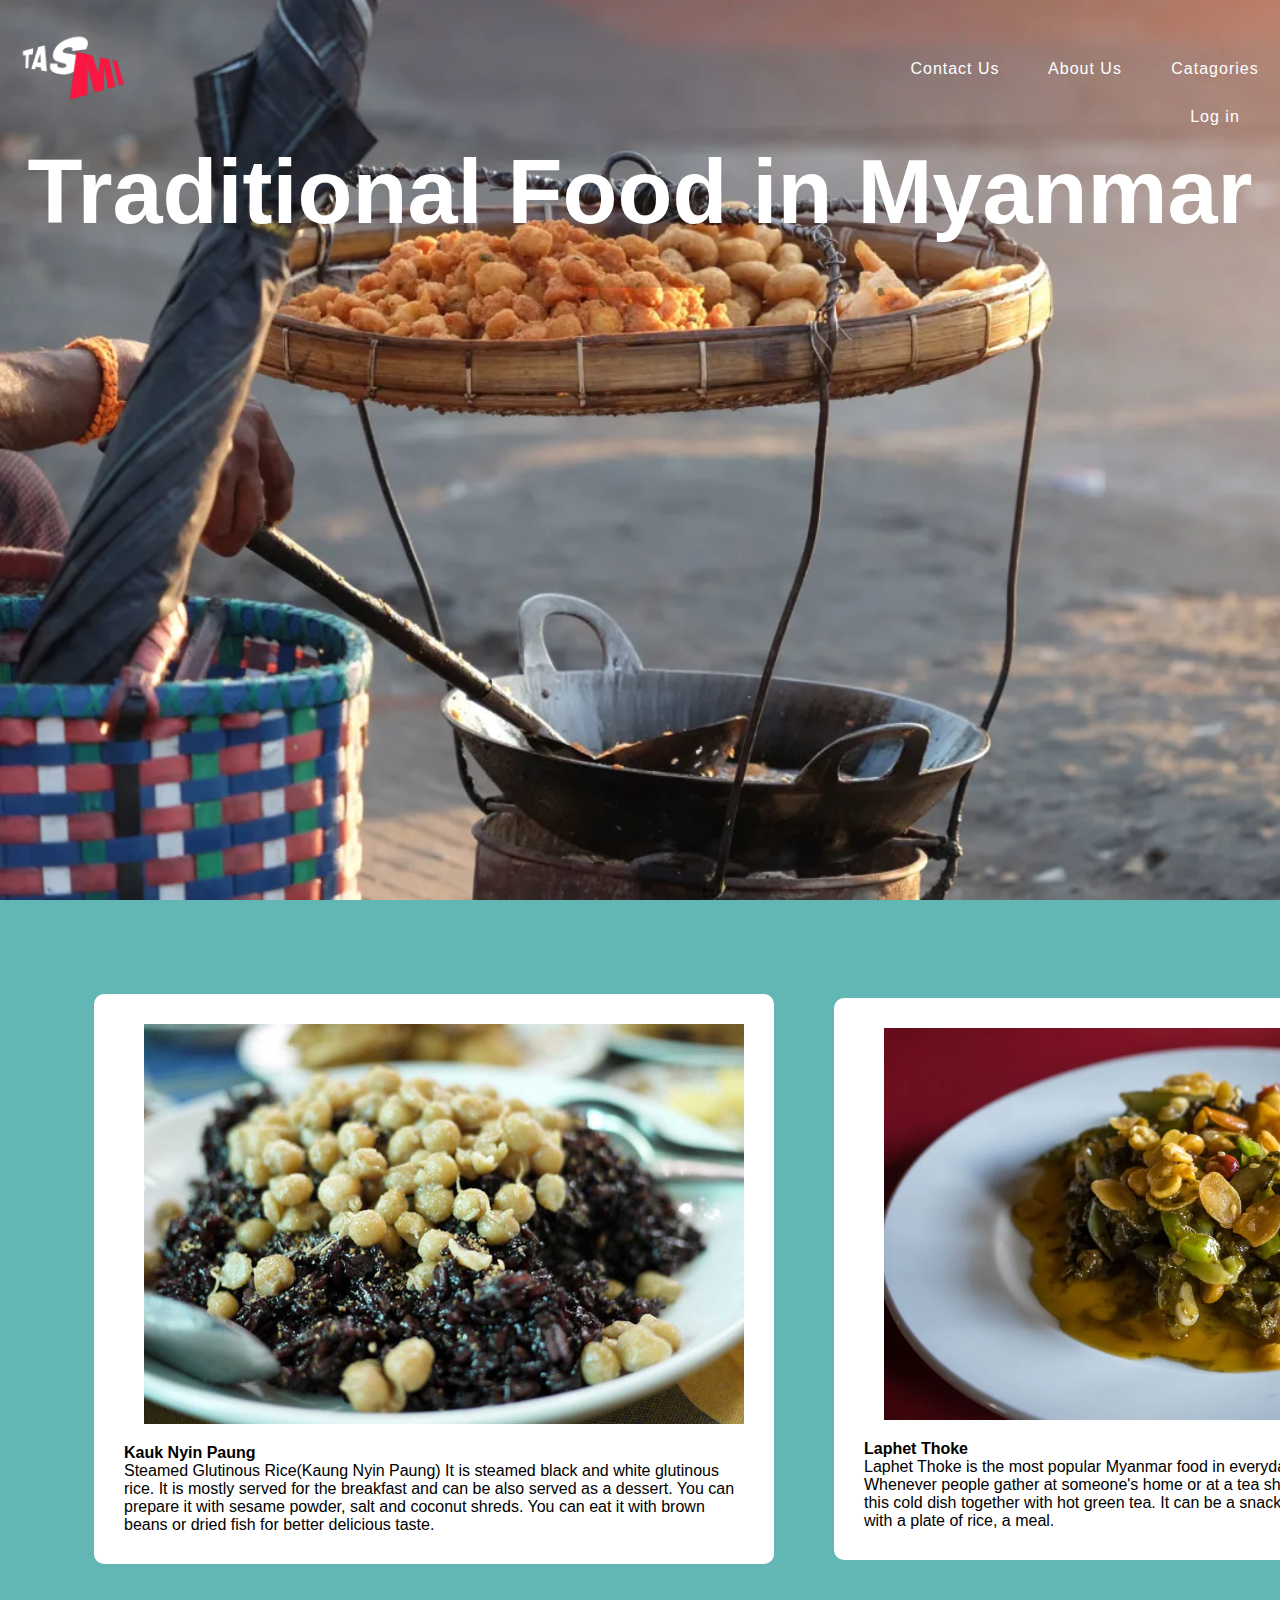
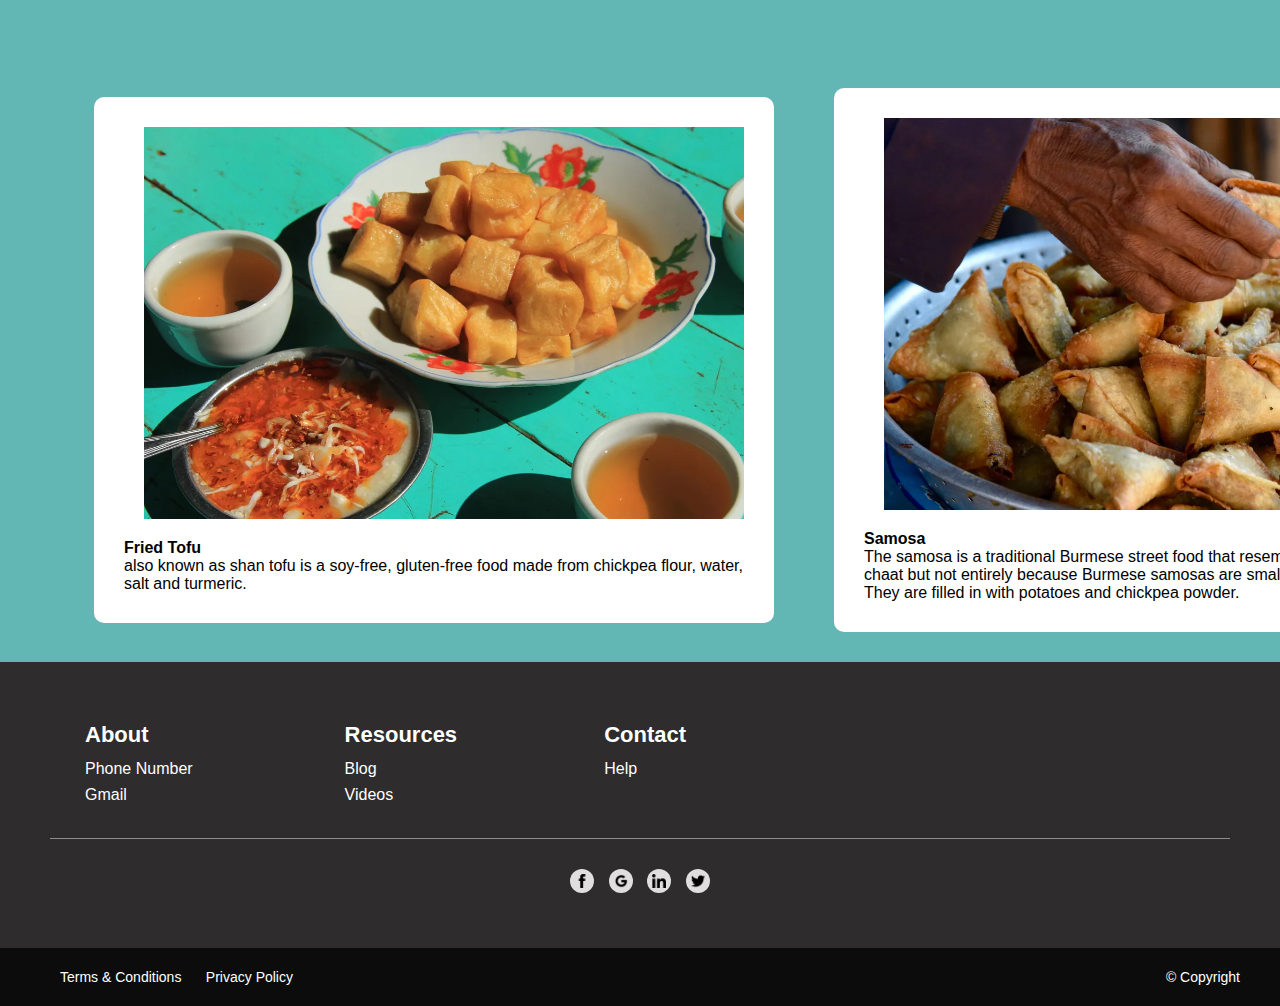
<file: index.html>
<!DOCTYPE html>
<html lang="en">
<head>
    <meta charset="UTF-8">
    <meta name="viewport" content="width=device-width, initial-scale=1.0">
    <title>TASMI</title>
    <link rel="preconnect" href="https://fonts.googleapis.com">
    <link rel="preconnect" href="https://fonts.gstatic.com" crossorigin>
    <link rel="stylesheet" href="https://cdnjs.cloudflare.com/ajax/libs/font-awesome/4.7.0/css/font-awesome.min.css">
    <link href="https://fonts.googleapis.com/css2?family=Playfair+Display&display=swap" rel="stylesheet">
    <link rel="stylesheet" href="style.css">
    <link href="https://cdn.jsdelivr.net/npm/bootstrap@5.3.0-alpha1/dist/css/bootstrap.min.css" rel="stylesheet" integrity="sha384-GLhlTQ8iRABdZLl6O3oVMWSktQOp6b7In1Zl3/Jr59b6EGGoI1aFkw7cmDA6j6gD" crossorigin="anonymous">
 
</head>
<body>
    <div id="main">
    <div class="navigation">
        <div>
            <a href="index.html"> 
                <img id="logo" src="img/tasmilogo.png" alt="logo">
            </a>
        </div>
        <nav class="items">
            <!-- <ul class="litems"> -->
                <div class="topnav" id="myTopnav">

                    <a class="ctgs" href="pages/categories.html">Catagories</a>
                    <a class="abs" href="pages/aboutus.html">About Us</a>
                    <a class="cts" href="#footer000">Contact Us</a>
                    <a href="pages/login.html">Log in</a>
                    <div class="animation start-home"></div>

                    <a href="javascript:void(0);" class="icon" onclick="myFunction()">
                        <i class="fa fa-bars"></i>
                    </a>

                </div>
            <!-- </ul> -->
        </nav>

    </div>

    <script>
        function myFunction() {
          var x = document.getElementById("myTopnav");
          if (x.className === "topnav") {
            x.className += " responsive";
          } else {
            x.className = "topnav";
          }
        }
        </script>

    
        <div class="topic">
            <!-- <img id="topicimg" src="img/BYK.png" alt=""> -->
            <h2 class="h22">Traditional Food in Myanmar</h2>
            <h1 class="h11">    </h1>

        </div>
    </div>

         <div class="informations">
            <div>
            <!-- <img class="ads" src="img/ads.png" alt=""> -->
            </div>
            <div class="divparasec1">
                <div class="divdiv1">
                    <img class="img1" src="img/KNP.png" alt="">
                    <h4>Kauk Nyin Paung</h4>
                    <p>Steamed Glutinous Rice(Kaung Nyin Paung)
                        It is steamed black and white glutinous rice. It is mostly served for the breakfast and can be also served as a dessert. You can prepare it with sesame powder, salt and coconut shreds. You can eat it with brown beans or dried fish for better delicious taste.
                    </p>
                </div>
                <div class="divdiv2">
                    <img class="img2" src="img/LPT.png" alt="">
                    <h4>Laphet Thoke</h4>
                    <p>Laphet Thoke is the most popular Myanmar food in everyday life of Burmese people. Whenever people gather at someone's home or at a tea shop, usually expect to enjoy this cold dish together with hot green tea. It can be a snack, an appetizer or, coupled with a plate of rice, a meal.</p>
                </div>
            </div>
            <div class="divparasec2">
                <div class="divdiv3">
                    <img class="img3" src="img/TPK.png" alt="">
                    <h4>Fried Tofu</h4>
                    <p>also known as shan tofu is a soy-free, gluten-free food made from chickpea flour, water, salt and turmeric.</p>
                </div>
                <div class="divdiv4">
                    <img class="img4" src="img/SMS.png" alt="">
                    <h4>Samosa</h4>
                    <p>The samosa is a traditional Burmese street food that resembles the Indian samosa chaat but not entirely because Burmese samosas are smaller than their Indian cousins. They are filled in with potatoes and chickpea powder. </p>
                </div>
            </div>
        </div> 
    </div>
    <div class="footer" id="footer000">
        <div class="main-wrap">
            <div class="footer-wrap">
                <div class="footer-wrap-1">
                    <div class="footer-section">
                        <h1>About</h1>
                        <a href="#">Phone Number</a>
                        <a href="#">Gmail</a>
                     </div>
                    <div class="footer-section">
                        <h1>Resources</h1>
                        <a href="#">Blog</a>
                        <a href="#">Videos</a>
                    </div>
                     <div class="footer-section">
                        <h1>Contact</h1>
                        <a href="pages/contact.html">Help</a>
                    </div> 
                </div>
                <div class="footer-wrap-2">
                    <div class="line"></div>
                    <div class="social-link">
                        <a href="#">
                            <img src="img/fb.png" alt="Facebook">
                        </a> 
                        <a href="#">
                            <img src="img/google.png" alt="Google">
                        </a>
                        <a href="#">
                            <img src="img/linkedin.png" alt="linkedin">
                        </a>
                        <a href="#">
                            <img src="img/twitter.png" alt="twitter">
                        </a>
                    </div>
                </div>
            </div>
            <div class="footer-bottom">
                <div class="first-box">
                    <a href="#">Terms & Conditions</a>
                    <a href="#">Privacy Policy</a>
                </div>
                <div class="last-box">
                    <a href="#">&copy; Copyright</a>
                </div>
            </div>
        </div>
    </div>
</div>
</body>
</html>
</file>
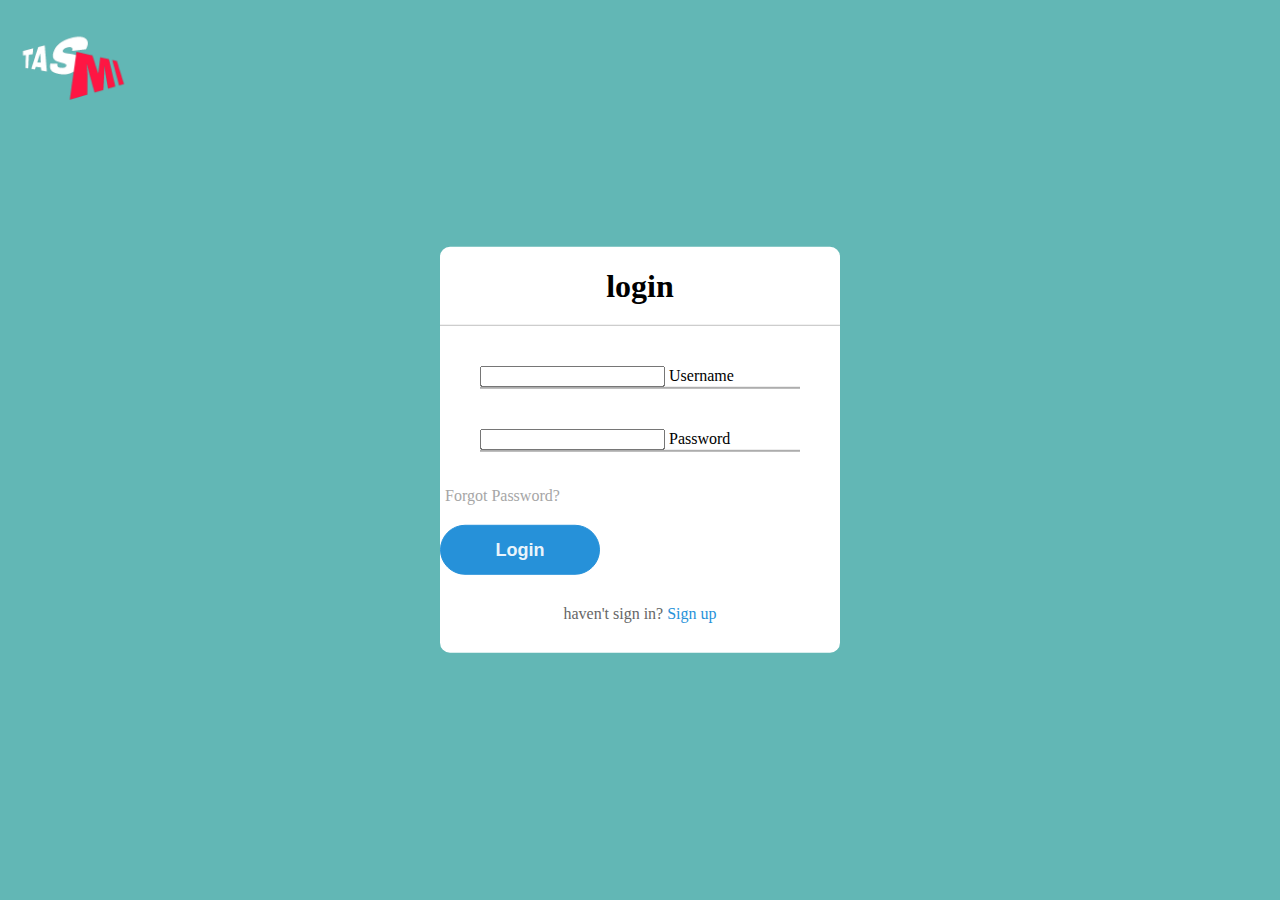
<file: pages/login.html>
<!DOCTYPE html>
<html lang="en">
<head>
  <meta charset="utf-8">
  <meta name="viewport" content="width=device-width, initial-scale=1">
<link rel="stylesheet" type="text/css" href="login.css">
  <title>Login form</title>
</head>
<body>

    <div>
        <a href="../index.html"> 
            <img id="logo" src="../img/tasmilogo.png" alt="logo">
        </a>
    </div>

    <div class="center">
      <h1>login</h1>
      <form method="post">
        <div class="login">
          <input type="text" required>

          <label>Username</label>
          
        </div>
        <div class="login">
          <input type="password" required>

          <label>Password</label>
          
        </div>
        <div class="pass">Forgot Password?</div>
        <input type="submit" value="Login">
        <div class="signup">
          haven't sign in? <a href="#">Sign up</a>
      </form>
    </div>




</body>
</html>
</file>
<file: style.css>
*{
    /* font-family:'Playfair Display', serif;  */
    margin: 0;
    padding: 0;
    font-family: Arial;
 }

 body{
    overflow-x: hidden;
    background-color: #62b7b5;  
    /* background-image: url(img/BYK.png); 
    background-size: cover;
    background-repeat: no-repeat; */
    height: 100vh;
    /* background-position: center; */
}

/* .infos{
    background-image: url(img/bgimg2.png);
    background-repeat: no-repeat;
    background-size: cover;
} */

#main{
    background-image: url(img/BYK.png);
    background-repeat: no-repeat;
    background-size: cover;
    height: 100vh;
}


.h11, .h22{
    font-size: 10vh;
    color: white;
    text-align: center;
}

.navigation{
    display: flex;
 }

 .items{
    margin-left: 50%;
    margin-top: 5vh;
 }

.items a{
    display: inline;
    float: right;
}       

.topnav a{
    display: block;
    width: 130px;
    text-decoration: none;
    color: white;
    padding: 15px 20px;
    letter-spacing: 1px;
    text-align: center;
} 

.topnav a:hover {
    color: #62b7b5;
    width: 150px;
    background-color: rgb(195, 86, 86);
    transition: 0.5s;
}

 .topnav{
    list-style-type: none;  
    margin: 0;
    padding: 0; 
    overflow: hidden;   
    flex:2;
    /* display: flex; */
    justify-content: space-evenly;  
} 

/* ______________________________________-- */
.topnav .icon {
    display: none;
  }

  @media screen and (max-width: 600px) {
    .topnav {
      flex-direction: column;

    }
    .items{
        margin-left: 10%;
        margin-top: 5vh;
     }
   
   
    .topnav a:hover {

      width: 100%;
    }
  /*
    .topnav.responsive {

      position: relative;
    }
  
    .topnav.responsive .icon {

      position: absolute;
      right: 0;
      top: 0;
    }
  
    .topnav.responsive a {
  
        flex-direction: column;
      float: none;
      display: block;
      text-align: center;
    } */
  }
  
  @media screen and (max-width: 600px) {
    .topnav.responsive {position: relative;}
    .topnav.responsive .icon {

      position: absolute;
      right: 0;
      top: 0;
    }
    .topnav.responsive a {

    flex-direction: column;
      float: none;
      display: block;
      text-align: left;
    }
  }
_________________________________________-

#topicimg{
    margin: 20px 20px 20px;
}

#paragraph{
    margin: 40px 40px 40px;
    text-align: justify;

}

#logo{
    width: 120px;           
    height: 120px;
    margin-left: 10px;
}

#logo:hover{
    box-shadow: 15px;
} 

#topicimg{
    float:left;
}
.carouselimg{
    width: 90%;
    height: 30vh;
}

/* .ads{
    margin-left: 9.3%;
    width: 100%;
    width: auto;
    padding: 20px;
} */

.carouselimg, .carouselimg1{
    margin-left: 50px;
}

.img1, .img2, .img3, .img4{
    display: flex;
    width: 600px;
    float: left;
    margin-left: 20px;
    margin-bottom: 20px;
    flex-direction: column;
}

@media screen and (max-width: 1230px){
    .img1, .img2, .img3, .img4{
        width: 450px;
    }
}

.topic{
    border: 2px rgb(50, 213, 161);
    border-color: rgb(50, 213, 161);
}

/* .informations{

} */

.divparasec1,.divparasec2 {

    display: flex;
    /* border: 2px solid black; */
    justify-content: space-evenly; 
    margin: 5%;
    margin-bottom: 0;
    align-items: center;
}


.divdiv1, .divdiv2, .divdiv3, .divdiv4 {
    position: relative;
    background-color: rgb(255, 255, 255);
    box-sizing: 3px 3px 5px grey;
    border-radius: 10px;
    margin: 30px;
    padding: 30px;
}

.informations{
    background-color: #62b7b5;  
}

.informations p, h4{
    background-color: white;
}

 

/* footer */

*{
    padding:0px;
    margin:0px;
    box-sizing: border-box;
    font-family: Arial, Helvetica, sans-serif;
}



.main-wrap{
    width: 100%;
    background: #fff;
    /* display:flex; */

}
.footer-wrap{
    /* position: relative;
    margin-top: -10px; */
    width:100%;
    padding:50px;
    background: rgb(46, 44, 44);
}
.footer-bottom{
    background: rgb(12, 12, 12);
    width:100%;
    padding:20px;
    display: flex;
    justify-content: space-between;
}
.footer-bottom a{
    color:#fff;
    font-size:14px;
    margin-left:20px;
    text-decoration:none;
}
.footer-wrap-1{
    display: flex;
}
.footer-section{
    width:22%;
    display:block;
    padding:10px 35px;
}
.footer-section:last-of-type{
    width:34%;
}
.footer-section p{
    color:#fff;
    font-size: 16px;
}
.footer-section h1{
    font-size:22px;
    color:#fff;
    margin-bottom:8px;
}
.footer-section a{
    color:#fff;
    display: block;
    text-decoration: none;
    padding:4px 0px;
}
form{
    position:relative;
}
form input{
    position:absolute;
    height:35px;
    width: auto;
    margin:8px 0px;
    border:none;
    outline:none;
    padding:6px;
    font-size:14px;
}
form .btn{
    height:35px;
    background:rgb(79, 156, 69);
    border:none;
    padding:0px 6px;
    margin:8px 0px;
    position:absolute;
    left:60%;
    font-weight: 600;
    cursor: pointer;
    color:#fff;
}
.btn:hover{
    background: rgb(107,204,94);
}
.line{
    margin-top:20px;
    width:100%;
    height:1px;;
    background: rgb(143, 142, 142);
}
.social-link{
    padding-top:25px;
    text-align: center;
}
.social-link a{
    text-decoration: none;
    height:24px;
    display: inline-block;
    width:24px;
    padding:5px;
    border-radius:20px;
    margin:5px;
    background: rgb(224, 222, 222);
}
.social-link a img{
    width:14px;
    height:14px;
}

.first-box{
    margin-left: 20px;
}
.last-box{
    margin-right:20px;
}



@media screen and (max-width:600px){
    p, h4 {
        padding: 50px;
    }
    .footer-wrap-1{
        flex-direction:column;
    }
    .divparasec1,.divparasec2 {
        flex-direction:column;
    }

    
    .divdiv1, .divdiv2, .divdiv3, .divdiv4 {
        /* position: relative; */
        /* background-color: rgb(255, 255, 255); */
        box-sizing: 3px 3px 5px grey;
        border-radius: 10px;
        margin: 10px;
        padding: 10px;
    }

    .img1, .img2, .img3, .img4{
        display: flex;
        width: 300px;
        float: left;
        margin-left: 10px;
        margin-bottom: 10px;
        flex-direction: column;
    }
}

@media screen and (max-width:700px){
    .footer a, h1{
       margin: 40px;
    }
}

@media screen and (max-width:990px){
    .divparasec1,.divparasec2{
        flex-wrap:wrap;
    }
}
</file>
<file: pages/login.css>
body{
 margin: 0;
 padding: 0;
 font-family: montserrat;
 background: #62b7b5;
 height: 100vh;
 overflow: hidden;
}




.center{
  position: absolute;
  top: 50%;
  left: 50%;
  transform: translate(-50%, -50%);
  width: 400px;
  background: white;
  border-radius: 10px;
}
.center h1{
  text-align: center;
  padding: 0 0 20px 0;
  border-bottom: 1px solid silver;

}
form .login{
  position: relative;
  border-bottom: 2px solid #adadad;
  margin: 40px;
}
.login lable{
  position: absolute;
  top: 50%;
  left: 5px;
  margin: 100px;
  color: #62b7b5;
  transform: translate(-50%);
  font-size: 16px;
  pointer-events: none;
  transition: .5s;
}
.login span::before{
  content: '';
  position: absolute;
  top: 40px;
  left: 0;
  width: 400px;
  height: 2px;
  background: #2691d9;

}

.pass{
  margin: -5px 0 20px 5px;
  color: #a6a6a6;
  cursor: pointer;
}
.pass hover{
   text-decoration: underline;
}
input[type="submit"]{
  width: 100%;
  height: 50px;
  border: 1px solid;
  background: #2691d9;
  border-radius: 25px;
  font-size: 18px;
  color: #e9f4fb;
  font-weight: 700;
  cursor: pointer;
  outline: none;
  padding: 10px;
  width: 40%;



}

input[type="submit"]{
 border-color: #2691d9;
 transition: .5s;


}
.signup{
  margin: 30px 0;
  text-align: center;
  font-size: 16px;
  color: #666666;

}
.signup a{
  color: #2691d9;
  text-decoration: none;

}
.signup a:hover{
  text-decoration: underline;

}

#logo{
  width: 120px;           
  height: 120px;
  margin-left: 10px;
}

#logo:hover{
  box-shadow: 15px;
}
</file>
